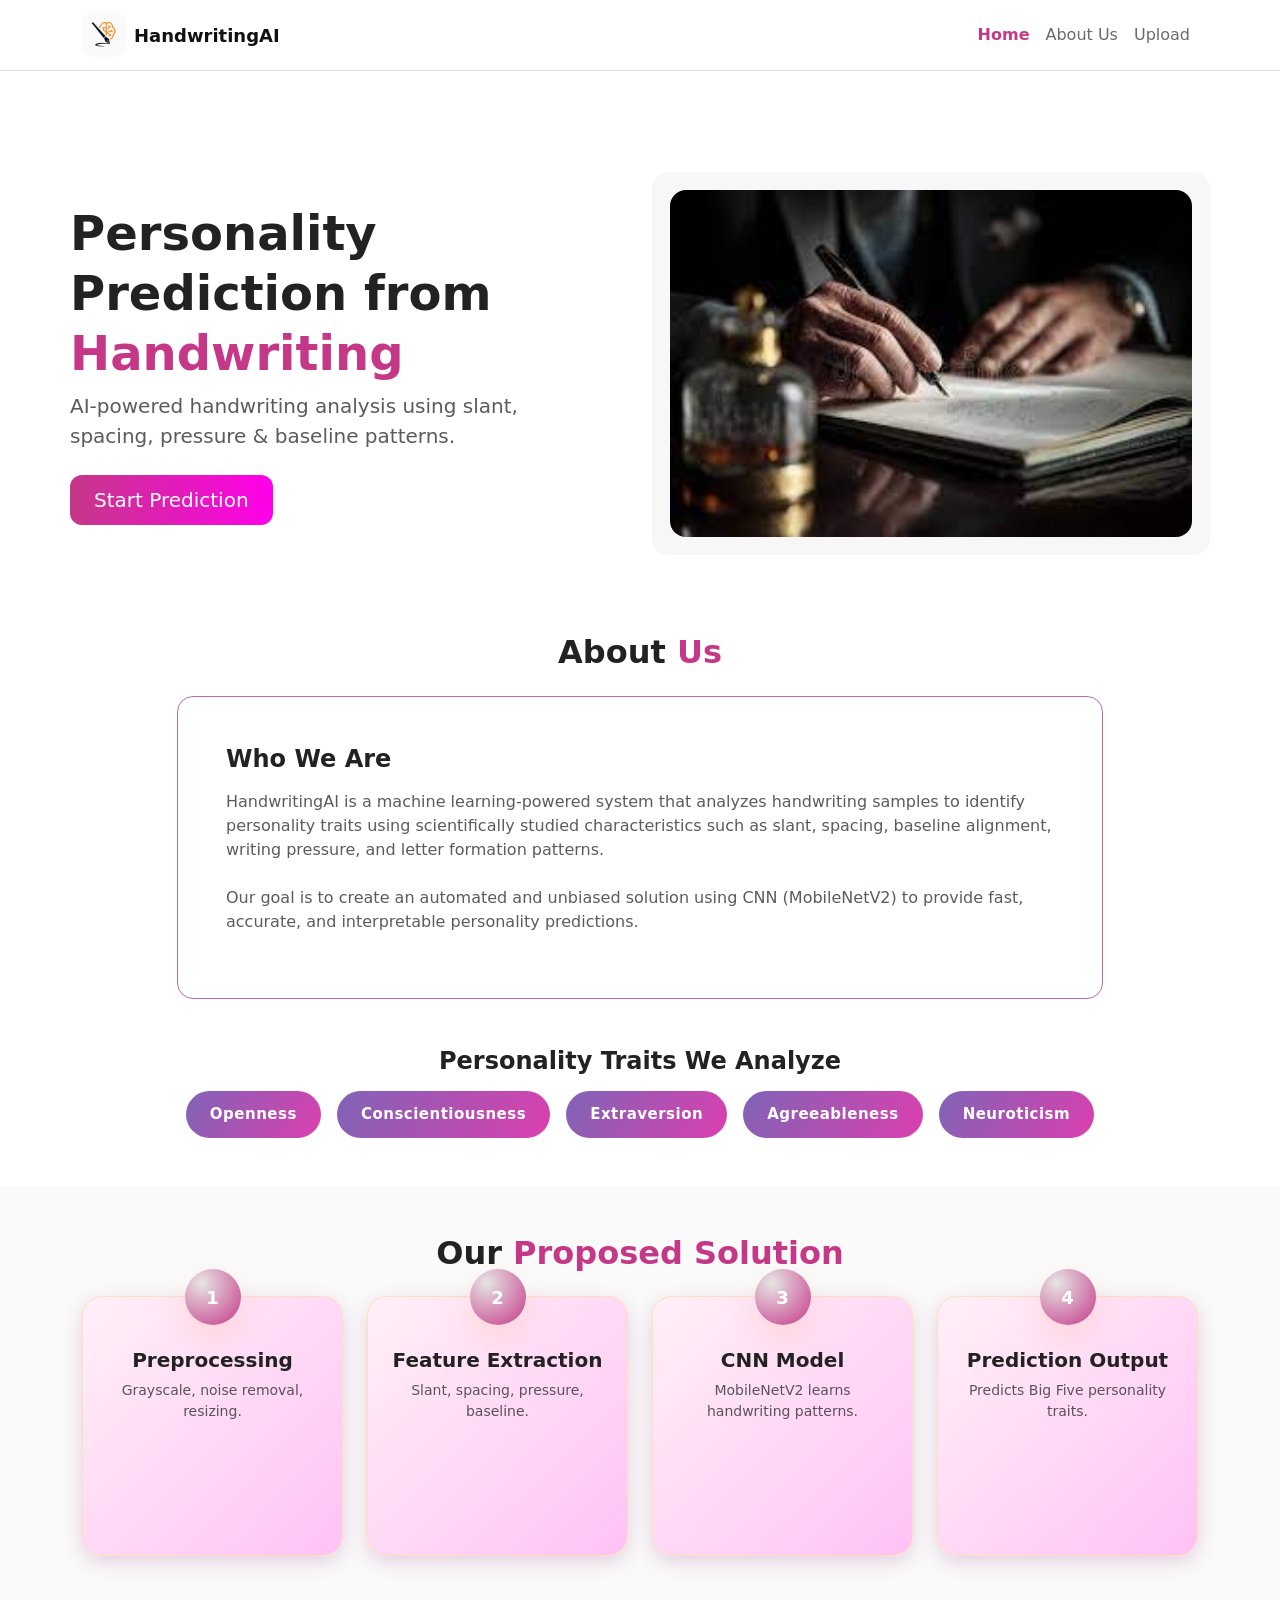
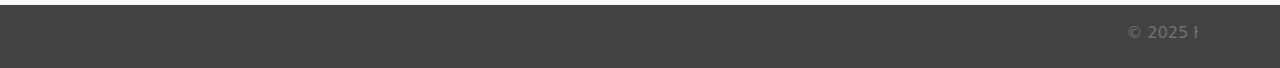
<file: frontend/index.html>
<!doctype html>
<html lang="en">
<head>
  <meta charset="utf-8">
  <meta name="viewport" content="width=device-width,initial-scale=1">
  <title>HandwritingAI — Personality Prediction</title>

  <!-- Bootstrap 5 -->
  <link href="https://cdn.jsdelivr.net/npm/bootstrap@5.3.2/dist/css/bootstrap.min.css" rel="stylesheet">

  <!-- Custom Styles -->
  <link rel="stylesheet" href="css/style.css">
</head>

<body>

<!-- NAVBAR -->
<nav class="navbar navbar-expand-lg navbar-light bg-white fixed-top border-bottom">
  <div class="container">
    <a class="navbar-brand d-flex align-items-center" href="#">
      <img src="images/handlogo.png" alt="HandwritingAI" class="nav-logo me-2">
      <span class="fw-bold brand-text">HandwritingAI</span>
    </a>

    <button class="navbar-toggler" type="button" data-bs-toggle="collapse" data-bs-target="#mainNav">
      <span class="navbar-toggler-icon"></span>
    </button>

    <div class="collapse navbar-collapse" id="mainNav">
      <ul class="navbar-nav ms-auto align-items-lg-center">
        <li class="nav-item"><a class="nav-link active" href="index.html">Home</a></li>
        <li class="nav-item"><a class="nav-link" href="#aboutus">About Us</a></li>
        <li class="nav-item"><a class="nav-link" href="upload.html">Upload</a></li>
      </ul>
    </div>
  </div>
</nav>

<!-- HERO -->
<header class="pt-5">
  <div class="container hero-wrap">
    <div class="row align-items-center">
      <div class="col-lg-6 pe-lg-5">
        <h1 class="display-5 fw-bold lh-sm">
          Personality Prediction from <span class="accent-word">Handwriting</span>
        </h1>
        <p class="lead text-muted mb-4">
          AI-powered handwriting analysis using slant, spacing, pressure & baseline patterns.
        </p>
        <a href="upload.html" class="btn btn-gradient btn-lg">Start Prediction</a>
      </div>

      <div class="col-lg-6 text-center">
        <div class="hero-card rounded-4 shadow-soft">
          <img src="images/handwriting.jpg" alt="handwriting sample" class="img-fluid rounded-4">
        </div>
      </div>
    </div>
  </div>
</header>

<!-- ABOUT US SECTION -->
<section class="py-5" id="aboutus">
  <div class="container">
    <h2 class="text-center fw-bold mb-4">
      About <span class="accent-word">Us</span>
    </h2>

    <div class="row justify-content-center">
      <div class="col-md-10">
        <div class="about-card p-5 rounded-4">
          <h4 class="fw-semibold mb-3">Who We Are</h4>
          <p class="text-muted">
            HandwritingAI is a machine learning-powered system that analyzes handwriting samples
            to identify personality traits using scientifically studied characteristics such as slant,
            spacing, baseline alignment, writing pressure, and letter formation patterns.
            <br><br>
            Our goal is to create an automated and unbiased solution using CNN (MobileNetV2)
            to provide fast, accurate, and interpretable personality predictions.
          </p>
        </div>
      </div>
    </div>

    <!-- ⭐ ADDING TRAIT BUTTONS HERE ⭐ -->
    <div class="row text-center mt-5">
      <h4 class="fw-bold mb-3">Personality Traits We Analyze</h4>

      <div class="col-md-12 d-flex justify-content-center flex-wrap gap-3">
        <button class="trait-btn" data-bs-toggle="modal" data-bs-target="#opennessModal">Openness</button>
        <button class="trait-btn" data-bs-toggle="modal" data-bs-target="#conscientiousModal">Conscientiousness</button>
        <button class="trait-btn" data-bs-toggle="modal" data-bs-target="#extraversionModal">Extraversion</button>
        <button class="trait-btn" data-bs-toggle="modal" data-bs-target="#agreeablenessModal">Agreeableness</button>
        <button class="trait-btn" data-bs-toggle="modal" data-bs-target="#neuroticismModal">Neuroticism</button>
      </div>
    </div>

  </div>
</section>

<!-- PROPOSED SOLUTION -->
<section class="py-5 section-gray">
  <div class="container">
    <div class="text-center mb-4">
      <h2 class="fw-bold">Our <span class="accent-word">Proposed Solution</span></h2>
    </div>

    <div class="row g-4">

      <!-- CARD 1 -->
      <div class="col-md-6 col-lg-3">
        <div class="info-card custom-card text-center">
          <div class="badge-num">1</div>
          <h5 class="fw-semibold mt-3">Preprocessing</h5>
          <p class="text-muted small">Grayscale, noise removal, resizing.</p>
        </div>
      </div>

      <!-- CARD 2 -->
      <div class="col-md-6 col-lg-3">
        <div class="info-card custom-card text-center">
          <div class="badge-num">2</div>
          <h5 class="fw-semibold mt-3">Feature Extraction</h5>
          <p class="text-muted small">Slant, spacing, pressure, baseline.</p>
        </div>
      </div>

      <!-- CARD 3 -->
      <div class="col-md-6 col-lg-3">
        <div class="info-card custom-card text-center">
          <div class="badge-num">3</div>
          <h5 class="fw-semibold mt-3">CNN Model</h5>
          <p class="text-muted small">MobileNetV2 learns handwriting patterns.</p>
        </div>
      </div>

      <!-- CARD 4 -->
      <div class="col-md-6 col-lg-3">
        <div class="info-card custom-card text-center">
          <div class="badge-num">4</div>
          <h5 class="fw-semibold mt-3">Prediction Output</h5>
          <p class="text-muted small">Predicts Big Five personality traits.</p>
        </div>
      </div>

    </div>
  </div>
</section>

<!-- ⭐ TRAIT MODALS (POPUP WINDOWS) ⭐ -->
<!-- Openness -->
<div class="modal fade" id="opennessModal">
  <div class="modal-dialog modal-dialog-centered">
    <div class="modal-content trait-modal">
      <div class="modal-header">
        <h5 class="modal-title">Openness</h5>
        <button type="button" class="btn-close" data-bs-dismiss="modal"></button>
      </div>
      <div class="modal-body">
        Openness represents creativity, curiosity, imagination, and willingness to explore new ideas.
      </div>
    </div>
  </div>
</div>

<!-- Conscientiousness -->
<div class="modal fade" id="conscientiousModal">
  <div class="modal-dialog modal-dialog-centered">
    <div class="modal-content trait-modal">
      <div class="modal-header">
        <h5 class="modal-title">Conscientiousness</h5>
        <button type="button" class="btn-close" data-bs-dismiss="modal"></button>
      </div>
      <div class="modal-body">
        Conscientious people are organized, disciplined, responsible, and goal-oriented.
      </div>
    </div>
  </div>
</div>

<!-- Extraversion -->
<div class="modal fade" id="extraversionModal">
  <div class="modal-dialog modal-dialog-centered">
    <div class="modal-content trait-modal">
      <div class="modal-header">
        <h5 class="modal-title">Extraversion</h5>
        <button type="button" class="btn-close" data-bs-dismiss="modal"></button>
      </div>
      <div class="modal-body">
        Extraversion includes sociability, talkativeness, energy levels, and positive emotions.
      </div>
    </div>
  </div>
</div>

<!-- Agreeableness -->
<div class="modal fade" id="agreeablenessModal">
  <div class="modal-dialog modal-dialog-centered">
    <div class="modal-content trait-modal">
      <div class="modal-header">
        <h5 class="modal-title">Agreeableness</h5>
        <button type="button" class="btn-close" data-bs-dismiss="modal"></button>
      </div>
      <div class="modal-body">
        Agreeable people are kind, cooperative, empathetic, and polite.
      </div>
    </div>
  </div>
</div>

<!-- Neuroticism -->
<div class="modal fade" id="neuroticismModal">
  <div class="modal-dialog modal-dialog-centered">
    <div class="modal-content trait-modal">
      <div class="modal-header">
        <h5 class="modal-title">Neuroticism</h5>
        <button type="button" class="btn-close" data-bs-dismiss="modal"></button>
      </div>
      <div class="modal-body">
        Neuroticism reflects mood swings, anxiety, emotional sensitivity, and stress reactivity.
      </div>
    </div>
  </div>
</div>

<!-- FOOTER -->
<footer class="footer py-3">
  <div class="container text-center">
    <marquee behavior="scroll" direction="left" scrollamount="5">
      © 2025 HandwritingAI | Developed by Kavya Hegde
    </marquee>
  </div>
</footer>

<script src="https://cdn.jsdelivr.net/npm/bootstrap@5.3.2/dist/js/bootstrap.bundle.min.js"></script>

</body>
</html>
</file>
<file: frontend/css/style.css>
:root{
  --accent:#c53888;
  --accent-dark:#ff00ea;
  --soft:#F7F7F8;
  --muted:#6b6b6b;
  --radius:18px;
}

/* Global */
*{box-sizing:border-box}
body{
  font-family: Inter, system-ui, -apple-system, "Segoe UI", Roboto, "Helvetica Neue", Arial;
  background:#fff;
  color:#222;
  padding-top:76px; /* navbar */
}

/* Navbar & brand */
.nav-logo{ width:44px; height:44px; border-radius:10px; object-fit:cover; }
.brand-text{ font-size:18px; color:#111; }
.navbar .nav-link{ color:var(--muted); }
.navbar .nav-link.active{ color:var(--accent); font-weight:600; }

/* Hero */
.hero-wrap{ padding:48px 0 30px; }
.accent-word{ color:var(--accent); }

/* Buttons - orange gradient */
.btn-gradient{
  background: linear-gradient(90deg,var(--accent) 0%, var(--accent-dark) 100%);
  color:#fff;
  border:0;
  border-radius:12px;
  padding:10px 24px;
  transition: transform .18s ease, box-shadow .18s ease;
}
.btn-gradient:hover{ transform: translateY(-3px); box-shadow: 0 10px 30px rgba(255,122,0,0.16); }

/* Hero image container */
.hero-card{ background:var(--soft); padding:18px; border-radius:18px; }

/* Section gray */
.section-gray{ background:#fafafa; padding:56px 0; }

/* Info cards (rounded, flat minimal look with subtle floating badge shadow) */
.info-card{
  background:#fff;
  border-radius:18px;
  border:1px solid #f0f0f0;
  position:relative;
  padding-top:28px;
}
.info-card .badge-num{
  width:56px; height:56px; border-radius:50%;
  background: radial-gradient(circle at 30% 25%, #e6e5e4, var(--accent));
  color:#fff; font-weight:700; display:inline-flex; align-items:center; justify-content:center;
  position:absolute; top:-28px; left:calc(50% - 28px);
  box-shadow: 0 12px 30px rgba(255,122,0,0.12);
  font-size:18px;
}

.icon-circle svg{ stroke:var(--accent); stroke-width:1.5; }
.about-card{
    background:#fff;
    border-radius:18px;
    border:1px solid #b86bab;
    padding:24px;
    transition: transform .18s ease;
}
.about-card:hover{
    transform: translateY(-6px);
    background-colo: #c17fac;

}

/* Upload page styles */
.upload-hero{ padding:48px 0 80px; }
.step-card{
  background:#fff;
  border-radius:14px;
  border:1px solid #f0f0f0;
  display:flex; align-items:flex-start;
  gap:12px;
  transition: transform .18s ease;
}
.step-card:hover{ transform: translateY(-6px); }
.step-badge{
  width:50px;height:50px;border-radius:50%;
  background:linear-gradient(180deg,#ffd6b3,var(--accent));
  color:#fff; display:flex; align-items:center; justify-content:center; font-weight:700;
  box-shadow: 0 8px 22px rgba(255,122,0,0.12);
}
.custom-card {
  padding: 35px 20px;
  border-radius: 20px;
  min-height: 260px; /* Increased height */
  background: linear-gradient(135deg, #fff0f7, #ffc2f5);
  box-shadow: 0 6px 20px rgba(141, 38, 115, 0.2);
  transition: all 0.3s ease;
  border: 1px solid #ffddbd;
}

.custom-card:hover {
  transform: translateY(-10px) scale(1.03);
  box-shadow: 0 12px 25px rgba(127, 45, 108, 0.35);
  background: linear-gradient(135deg, #efe4e8, #c652b9);
}

.badge-num {
  width: 55px;
  height: 55px;
  background: #ff7a00;
  color: white;
  border-radius: 50%;
  display: flex;
  align-items: center;
  justify-content: center;
  font-size: 22px;
  font-weight: 700;
  margin: 0 auto 10px;
  box-shadow: 0 4px 10px rgba(255, 121, 0, 0.3);
}
#traitDetailBox {
  border-left: 5px solid #6c63ff;
  background-color: #f5f6ff;
  font-size: 15px;
}
/* ==========================
   Pink Theme for Trait Modal
========================== */

/* Modal header */
#traitModal .modal-header {
    background-color: #ff4f9a;
    color: #fff;
    border-bottom: none;
}

/* Modal title */
#traitModalTitle {
    font-weight: 700;
    letter-spacing: 0.5px;
}

/* Close button white */
#traitModal .btn-close {
    filter: invert(1);
}

/* Modal body */
#traitModal .modal-body {
    background-color: #fff0f6;
    color: #333;
    font-size: 15px;
    line-height: 1.6;
}

/* Highlight score */
#traitModalScore {
    color: #ff4f9a;
    font-weight: bold;
    font-size: 18px;
}

/* Modal footer */
#traitModal .modal-footer {
    background-color: #fff0f6;
    border-top: none;
}

/* Close button */
#traitModal .modal-footer .btn-secondary {
    background-color: #ff4f9a;
    border: none;
}

#traitModal .modal-footer .btn-secondary:hover {
    background-color: #e63e86;
}
/* ==========================
   Modal Smooth Animation
========================== */

/* Initial hidden state */
#traitModal .modal-dialog {
    transform: translateY(30px) scale(0.95);
    opacity: 0;
    transition: all 0.35s ease-out;
}

/* When modal is shown */
#traitModal.show .modal-dialog {
    transform: translateY(0) scale(1);
    opacity: 1;
}

/* Backdrop fade */
.modal-backdrop.show {
    opacity: 0.6;
    transition: opacity 0.35s ease;
}


/* Upload box (dashed, rounded) */
.upload-box{
  border:2px dashed rgba(219, 78, 212, 0.28);
  background: linear-gradient(180deg, rgba(244, 234, 250, 0.8), #d4c3cf);
  padding:42px; cursor:pointer;
  transition: box-shadow .18s ease, border-color .18s ease, transform .12s ease;
  border-radius:18px;
}
.upload-box:hover{ border-color:var(--accent); transform: translateY(-6px); box-shadow:0 24px 60px rgba(230, 136, 208, 0.08); }
.upload-icon{ font-size:38px; color:var(--accent); }

/* Preview image */
.preview-img{ max-width:320px; margin:auto; display:block; }

/* Footer */
.footer{ background:#434242; border-top:1px solid #f0f0f0; color:#777; }

/* Professional fade-slide (stagger via CSS variable) */
.fade-slide{
  opacity:0; transform:translateY(10px);
  animation:fadeUp .7s ease forwards;
}
.img-fluid
{
    height:auto;
    width:1000px;
}
@keyframes fadeUp{ to{opacity:1; transform:none;} }

/* Responsive tweaks */
@media (max-width:991px){
  .hero-card{ margin-top:22px; }
  .info-card .badge-num{ left:24px; top:-28px; }
}
/* Personality Trait Buttons */
.trait-btn {
  background: linear-gradient(120deg, #7f64b6, #dc3faf);
  border: none;
  padding: 12px 24px;
  border-radius: 25px;
  color: white;
  font-weight: 600;
  transition: all 0.3s ease;
  font-size: 15px;
  letter-spacing: .5px;
}

.trait-btn:hover {
  transform: translateY(-4px);
  background: linear-gradient(120deg, #d74ab3, #ff7ac6);
  box-shadow: 0 8px 22px rgba(220, 204, 216, 0.35);
}

/* Modal Styling */
.trait-modal {
  border-radius: 18px;
  background: linear-gradient(150deg, hsl(326, 16%, 91%), #e4e0e3);
  border: 1px solid #ff99dd;
  box-shadow: 0 8px 25px rgba(255, 0, 234, 0.2);
}

.trait-modal .modal-header {
  border-bottom: none;
}

.trait-modal .modal-title {
  color: #c03888;
  font-weight: 700;
}
/* ==========================
   Animated Error Popup
   ========================== */
#error-popup {
    position: fixed;
    top: -60px;
    left: 50%;
    transform: translateX(-50%);
    background: #ff4d4d;
    color: white;
    padding: 12px 25px;
    border-radius: 8px;
    font-weight: bold;
    transition: all 0.3s ease;
    z-index: 9999;
}

#error-popup.show {
    top: 20px;
}

#error-popup.shake {
    animation: shake 0.3s;
}

@keyframes shake {
    0% { transform: translateX(-50%) translateX(0); }
    25% { transform: translateX(-50%) translateX(-5px); }
    50% { transform: translateX(-50%) translateX(5px); }
    75% { transform: translateX(-50%) translateX(-5px); }
    100% { transform: translateX(-50%) translateX(0); }
}
</file>
